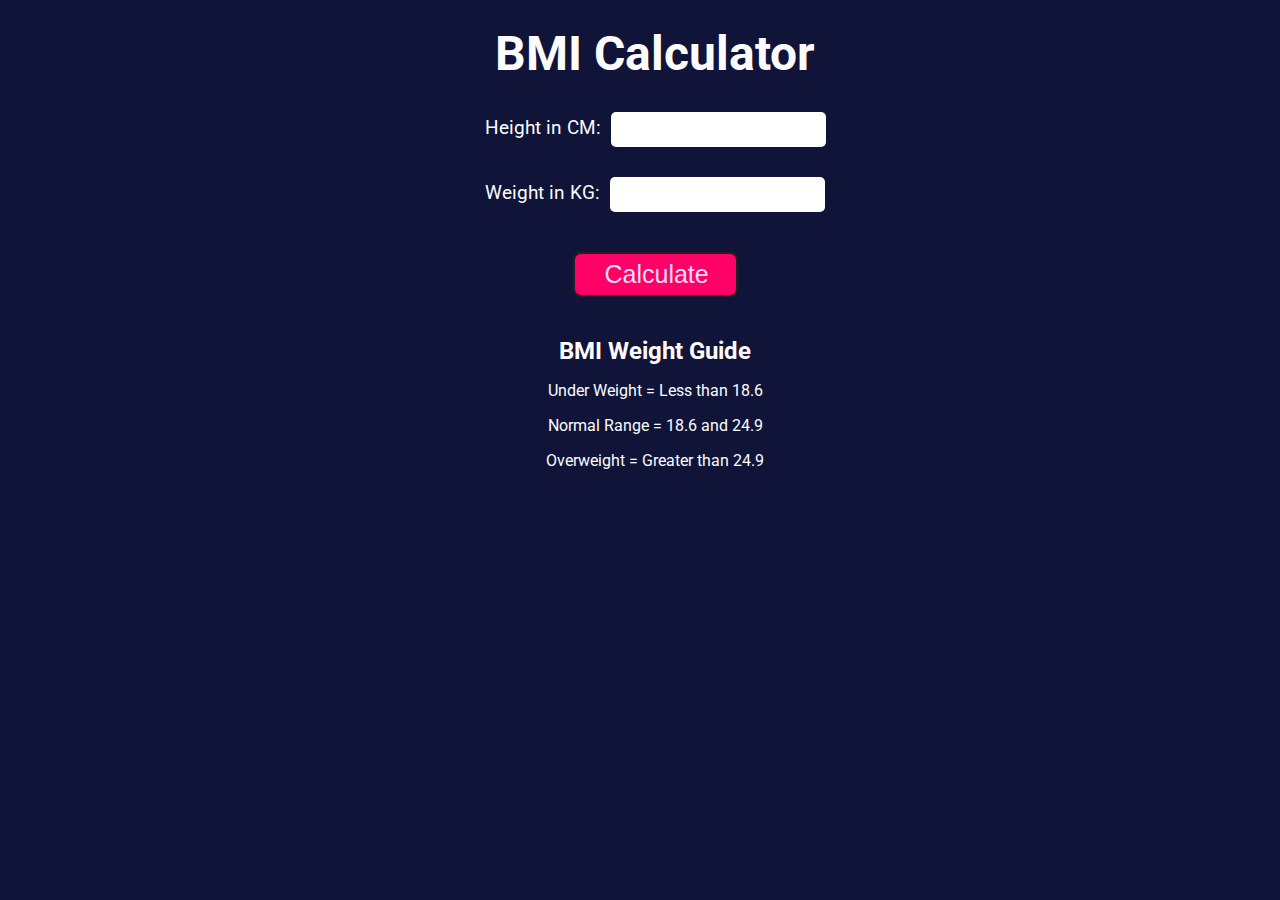
<file: BMICalculator/index.html>
<!DOCTYPE html>
<html lang="en">
  <head>
    <meta charset="UTF-8" />
    <meta name="viewport" content="width=device-width, initial-scale=1.0" />
    <link rel="preconnect" href="https://fonts.googleapis.com" />
    <link rel="preconnect" href="https://fonts.gstatic.com" crossorigin />
    <link
      href="https://fonts.googleapis.com/css2?family=Roboto:wght@500;700&display=swap"
      rel="stylesheet"
    />
    <link rel="stylesheet" href="style.css" />
    <title>BMI Calculator</title>
  </head>
  <body>
    <div class="container">
      <h1>BMI Calculator</h1>
      <form>
        <p><label>Height in CM:</label><input type="text" id="height" /></p>
        <p><label>Weight in KG:</label><input type="text" id="weight" /></p>
        <button>Calculate</button>
        <div class="result"></div>
        <div class="weight-guide">
          <h3>BMI Weight Guide</h3>
          <p>Under Weight = Less than 18.6</p>
          <p>Normal Range = 18.6 and 24.9</p>
          <p>Overweight = Greater than 24.9</p>
        </div>
      </form>
    </div>
    <script src="index.js"></script>
  </body>
</html>
</file>
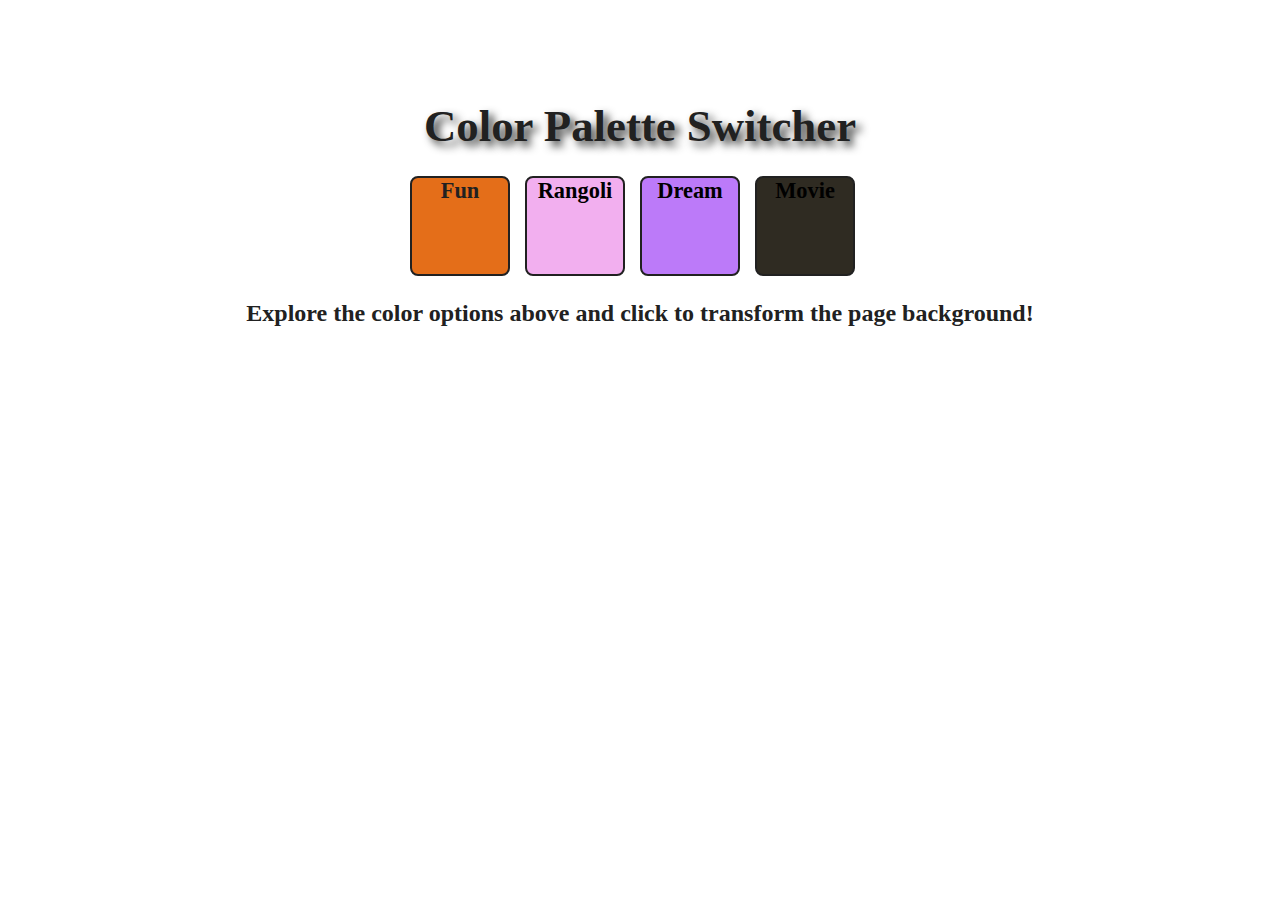
<file: colorToggle/index.html>
<!DOCTYPE html>
<html lang="en">
  <head>
    <meta charset="UTF-8" />
    <meta name="viewport" content="width=device-width, initial-scale=1.0" />
    <meta http-equiv="X-UA-Compatible" content="ie=edge" />

    <link rel="preconnect" href="https://fonts.googleapis.com" />
    <link rel="preconnect" href="https://fonts.gstatic.com" crossorigin />
    <link
      href="https://fonts.googleapis.com/css2?family=Bungee+Spice&family=Cedarville+Cursive&family=Courgette&family=Inter:wght@100;200;300;400;500;600;700;800;900&family=Lora:ital,wght@1,700&family=Manrope:wght@400;500;600;700;800&family=Montserrat:wght@500&family=Open+Sans:wght@500&family=Pacifico&family=Permanent+Marker&family=Playfair+Display:wght@500&family=Playpen+Sans:wght@600&family=Roboto:wght@700&family=Sriracha&display=swap"
      rel="stylesheet"
    />

    <link rel="stylesheet" href="./styles.css" />
    <title>Color Toggle</title>
  </head>
  <body>
    <div class="overly">
      <div class="container">
        <h1>Color Palette Switcher</h1>
        <div class="item">
          <div class="button" id="orange"><span class="fun">Fun</span></div>
          <div class="button" id="pink">
            <span class="rangoli">Rangoli</span>
          </div>
          <div class="button" id="purple"><span class="dream">Dream</span></div>
          <div class="button" id="brown"><span class="movie">Movie</span></div>
        </div>
        <h2>
          Explore the color options above and click to transform the page
          background!
        </h2>
      </div>
    </div>

    <script src="./script.js"></script>
  </body>
</html>
</file>
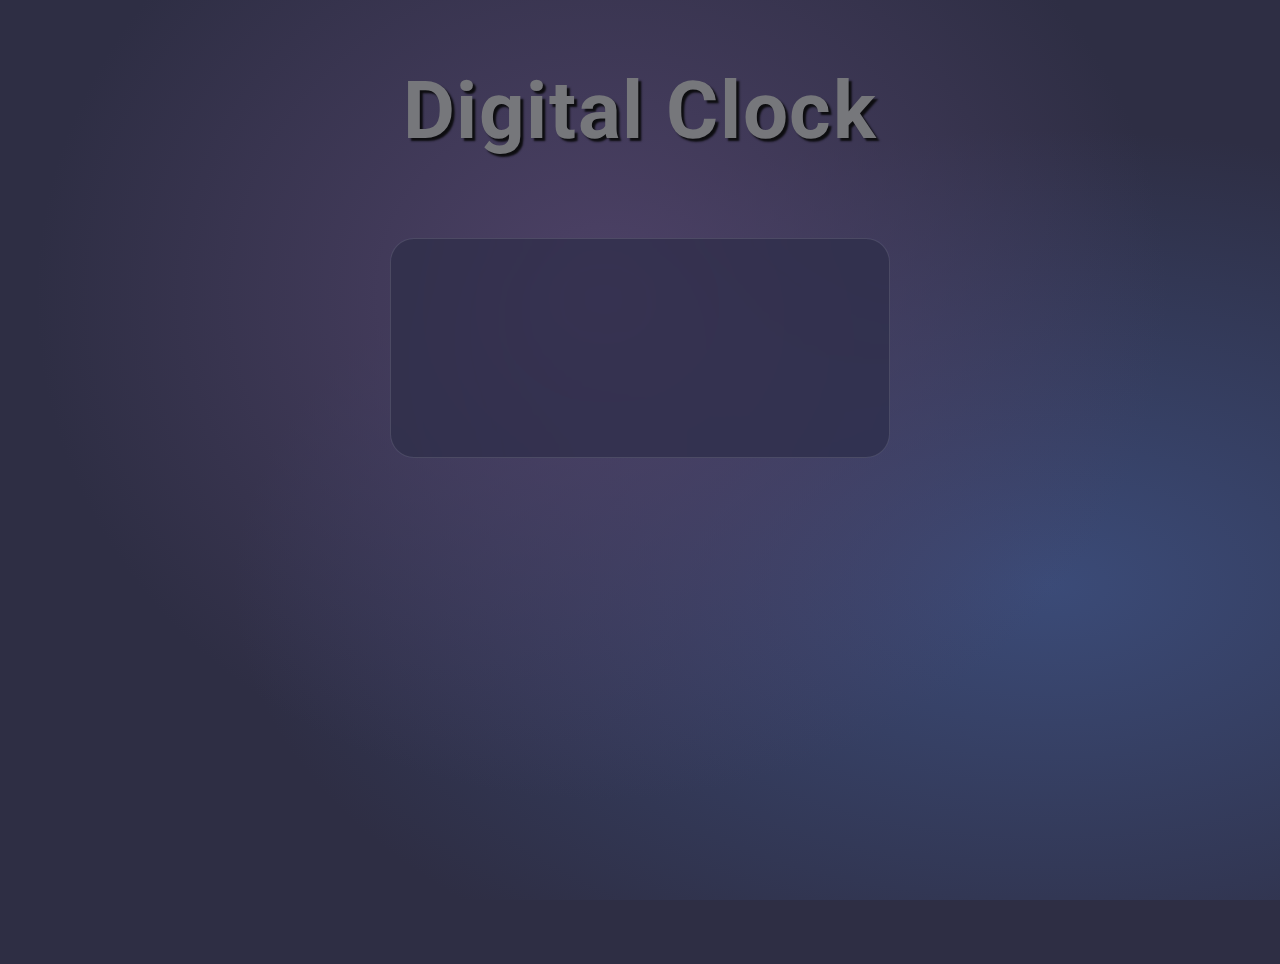
<file: DigitalClock/index.html>
<!DOCTYPE html>
<html lang="en">
  <head>
    <meta charset="UTF-8" />
    <meta name="viewport" content="width=device-width, initial-scale=1.0" />
    <link rel="preconnect" href="https://fonts.googleapis.com" />
    <link rel="preconnect" href="https://fonts.gstatic.com" crossorigin />
    <link
      href="https://fonts.googleapis.com/css2?family=Roboto:wght@400;900&display=swap"
      rel="stylesheet"
    />
    <link rel="stylesheet" href="styles.css" />
    <title>Digital Clock</title>
  </head>
  <body>
    <div class="container">
      <h1>Digital Clock</h1>
      <div class="clock">
        <h2></h2>
      </div>
    </div>
    <script src="script.js"></script>
  </body>
</html>
</file>
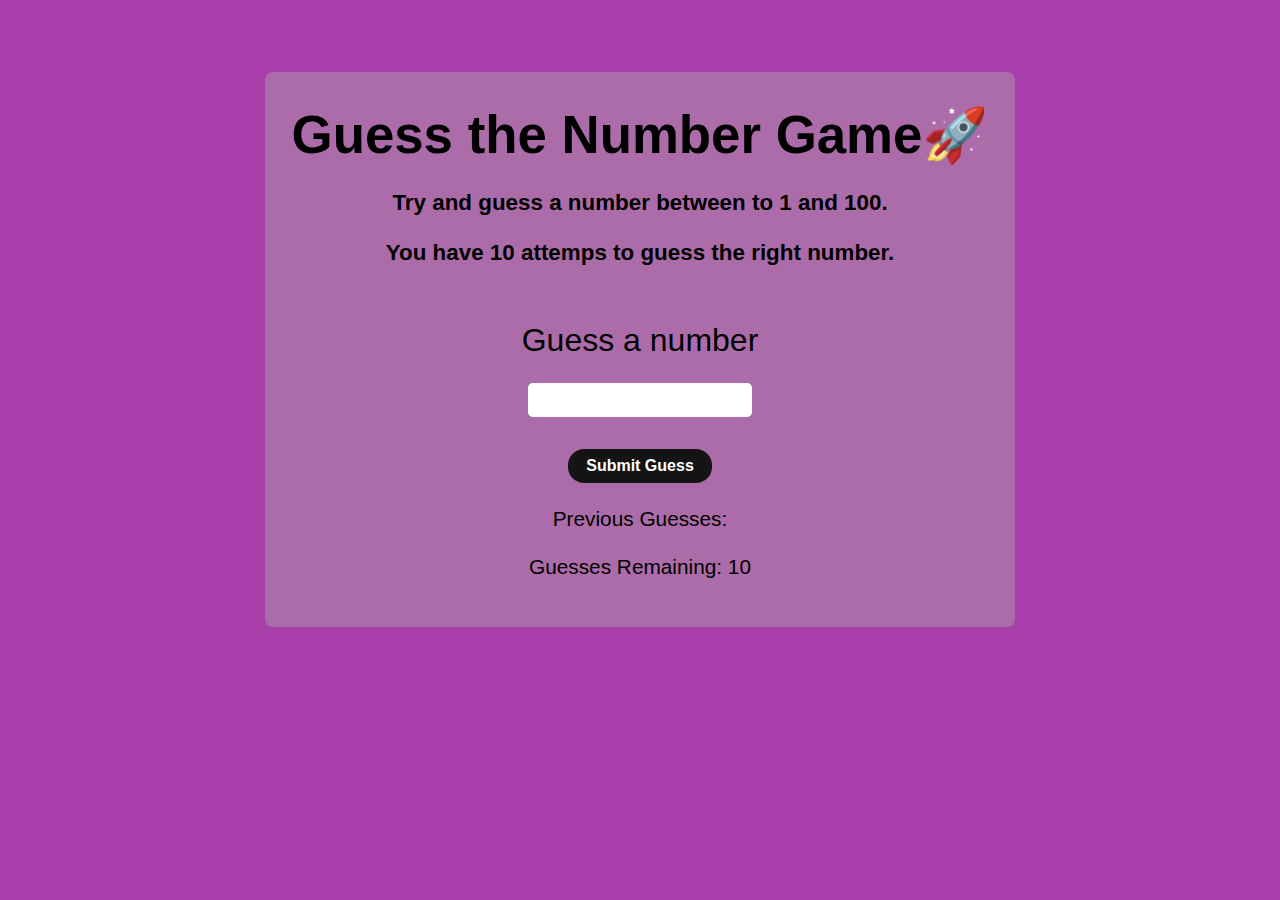
<file: GuessNumber/index.html>
<!DOCTYPE html>
<html lang="en">
  <head>
    <meta charset="UTF-8" />
    <meta name="viewport" content="width=device-width, initial-scale=1.0" />
    <title>Guess The Number</title>
    <link rel="stylesheet" href="styles.css" />
  </head>
  <body>
    <div class="wrapper">
      <h1>Guess the Number Game&#128640;</h1>
      <p class="p">Try and guess a number between to 1 and 100.</p>
      <p class="p">You have 10 attemps to guess the right number.</p>

      <form action="">
        <label for="guessField" id="guess">Guess a number</label><br />
        <input type="text" id="guessField" class="guessField" /><br />
        <button class="btn" type="submit" id="subt">Submit Guess</button>
      </form>
      <div class="resulParse">
        <p class="p1">Previous Guesses: <span class="guesses"></span></p>
        <p class="p1">Guesses Remaining: <span class="lastRsult">10</span></p>
        <p class="lowOrHigh"></p>
      </div>
    </div>
    <script src="index.js"></script>
  </body>
</html>
</file>
<file: BMICalculator/style.css>
* {
  margin: 0;
  padding: 0;
  box-sizing: border-box;
}

body {
  background-color: #101438;
  font-family: "Roboto", sans-serif;
}
.container {
  padding-left: 30px;
  text-align: center;
}

#height,
#weight {
  width: 215px;
  height: 35px;
  margin-top: 30px;
}

.weight-guide {
  color: #fcfcfe;
  margin-top: 2.5rem;
}

.result {
  font-size: 35px;
  color: rgb(241, 241, 241);
  margin-top: 1rem;
}

button {
  width: 165px;
  height: 45px;
  margin-top: 40px;
  background-color: #ff0066;
  padding: 1px 30px;
  border-radius: 8px;
  color: #ffddfc;
  text-decoration: none;
  border: 2px solid #212121;
  cursor: pointer;
  font-size: 25px;
}
h1 {
  padding-top: 25px;
  color: #fcfcfe;
  font-size: 3rem;
}

input[type="text"] {
  margin-left: 10px;
  border-radius: 5px;
  border: none;
}

p > label {
  color: #fcfcfe;
  font-size: 1.2rem;
}
p,
button {
  text-align: center;
}

h3 {
  padding-bottom: 1rem;
  font-size: 1.5rem;
}

.weight-guide p {
  margin-bottom: 1rem;
}
</file>
<file: DigitalClock/styles.css>
* {
  margin: 0;
  padding: 0;
  box-sizing: border-box;
}

html {
  height: 100%;
  width: 100%;
}
body {
  height: 100%;
  width: 100%;
  background-color: #2e2e44;
  background-image: radial-gradient(
      at 47% 33%,
      hsl(258.95, 22%, 33%) 0,
      transparent 59%
    ),
    radial-gradient(at 82% 65%, hsl(224.26, 34%, 35%) 0, transparent 55%);
  background-repeat: no-repeat;
  background-size: cover;
}

h1 {
  text-align: center;
  margin-top: 4rem;
  color: #76777b;
  font-size: 5rem;
  font-family: "Roboto", sans-serif;
  letter-spacing: 0.1rem;
  text-shadow: 3px 3px 2px #0d0d10;
}

.clock {
  height: 220px;
  width: 500px;
  background-color: rgba(17, 25, 40, 0.75);
  border: 1px solid rgba(255, 255, 255, 0.125);
  background-color: rgba(45, 47, 65, 0.75);
  backdrop-filter: blur(16px) saturate(180%);
  margin: 80px auto;
  border-radius: 1.5rem;
}

h2 {
  text-align: center;
  margin-top: 3rem;
  font-size: 6.5rem;
  background: linear-gradient(to right, #e200ff, #337cd5, #17e027);
  -webkit-background-clip: text;
  -webkit-text-fill-color: transparent;
  font-family: "Roboto", sans-serif;
}
</file>
<file: GuessNumber/styles.css>
* {
  margin: 0;
  padding: 0;
  box-sizing: border-box;
}

body {
  background-color: #941196cf;

  margin: 4.5rem auto;
  min-width: 480px;
  max-width: 750px;
  text-align: center;
  font-family: sans-serif;
}

.wrapper {
  margin: 0 auto;
  background-color: #b2aaaa6e;
  color: black;
  border-radius: 0.5rem;
}

h1 {
  font-size: 3.3rem;
  padding-top: 2rem;
}

.p {
  font-size: 1.4rem;
  font-weight: 600;
  padding-top: 1.5rem;
}

form {
  padding-top: 3.5rem;
}

label {
  font-size: 2rem;
}
input {
  margin-top: 1.5rem;
  width: 14rem;
  padding: 0.6rem 0;
  border: none;
  border-radius: 0.3rem;
}

.btn {
  margin-top: 2rem;
  font-size: 1rem;
  padding: 0.5rem 0;
  width: 9rem;
  font-weight: 600;
  border-radius: 1rem;
  cursor: pointer;
  border: none;
  background-color: #141414;
  color: white;
}

.p1 {
  padding-top: 1.5rem;
  font-size: 1.3rem;
}

.lowOrHigh {
  padding: 1.5rem 0;
}
</file>
<file: colorToggle/styles.css>
/* reset */
* {
  margin: 0;
  padding: 0;
  box-sizing: border-box;
}

html,
body {
  height: 100%;
  width: 100%;
  font-family: "Permanent Marker", cursive;
}
.overly {
  height: 100%;
  width: 100%;
  overflow: hidden;
}

.item {
  display: flex;
  justify-content: center;
  flex-wrap: wrap;
}

.container {
  margin: 100px auto;
  width: 80%;
  text-align: center;
}
.button {
  width: 100px;
  height: 100px;
  border: 2px solid #212121;
  margin-right: 15px;
  border-radius: 0.5rem;
  cursor: pointer;
}
span {
  padding-top: 4rem;
  font-size: 1.4rem;
  font-weight: bold;
  /* font-family: Cambria, Cochin, Georgia, Times, "Times New Roman", serif; */
}

h1 {
  padding-bottom: 1.5rem;
  font-size: 2.8rem;
  text-shadow: 5px 5px 8px #313231;
}

h2 {
  padding-top: 1.5rem;
}

h1,
h2 {
  /* font-family: Cambria, Cochin, Georgia, Times, "Times New Roman", serif; */
  color: #212121;
}

#purple {
  background-color: #bc7af9;
}

#pink {
  background-color: #f2afef;
}

#brown {
  background-color: #2f2b22;
}

#orange {
  background-color: #e46e19;
  color: #212121;
}
#orange:hover {
  background-color: #d06315b8;
}

#purple:hover,
#pink:hover,
#brown:hover,
#orange:hover {
  box-shadow: 10px 10px 5px #373737;
  transform: scale(1.1, 1.1);
}
</file>
